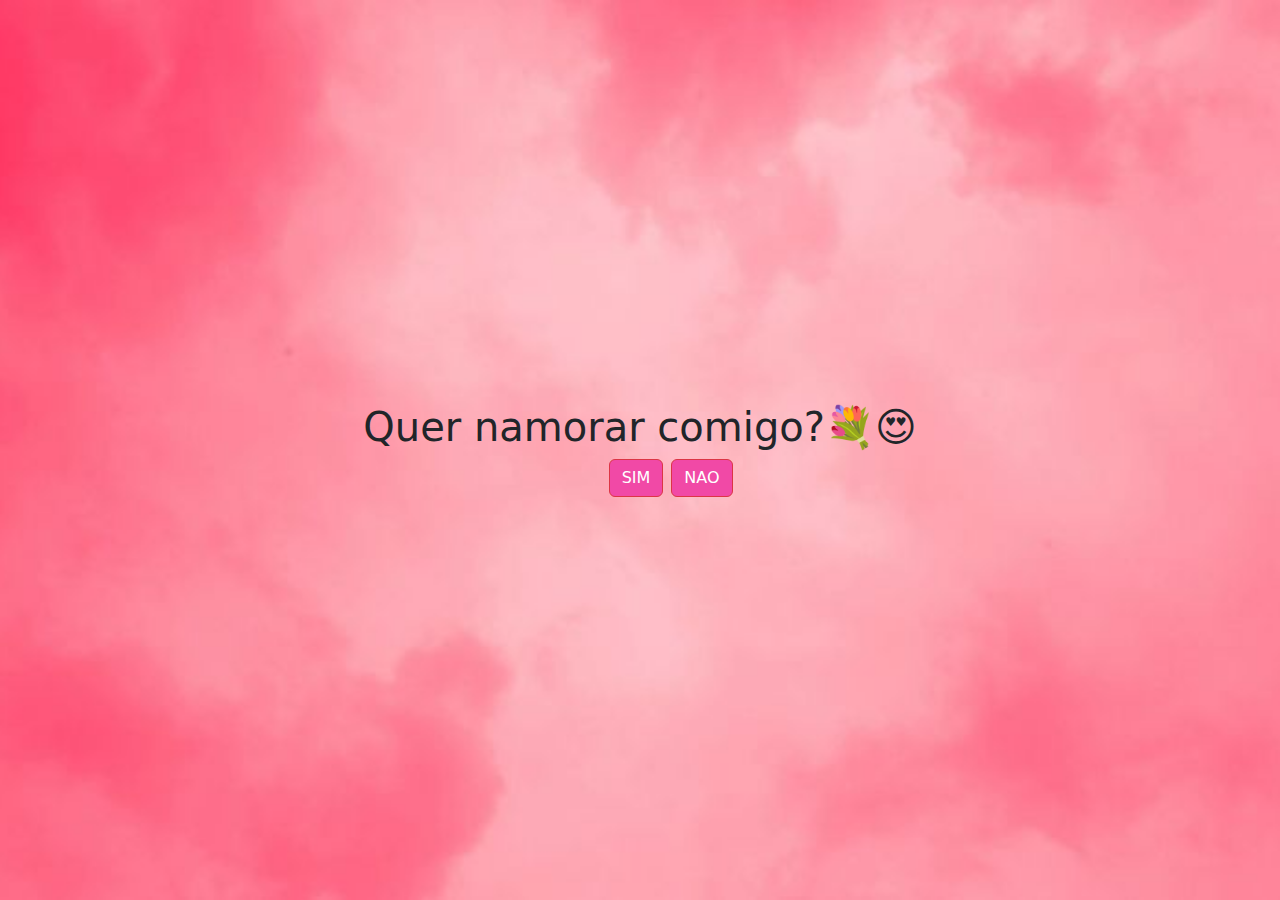
<file: index.html>
<!DOCTYPE html>
<html lang="pt-br">
<head>
    <meta charset="UTF-8">
    <meta name="viewport" content="width=device-width, initial-scale=1.0">
    <title>Quer namorar comigo?</title>

    <link rel="stylesheet" href="	https://cdn.jsdelivr.net/npm/bootstrap@5.3.3/dist/css/bootstrap.min.css">
    <link rel="stylesheet" href="css/style.css">
</head>
<body>
    <div class="container-xl">
        <h1>Quer namorar comigo?💐😍</h1>
        <div class="botoes">
            <div class="music">
                <audio id="myMusic" src="./musica/videoplayback.m4a" loop></audio>
            </div>
            <button type="button" class="btn btn-danger me-2" id="sim"><a href="pastaDoDsim/sim.html" target="_blank">SIM</a></button>
            <button type="button" class="btn btn-danger" id="botaoMaluco">NAO</button>

            <audio id="musica" src="./musica/KIT SALVE DA QUEBRADA- Versão anos 50 🍷.mp3" loop></audio>
            
        </div>
    </div>
    <script src="https://cdn.jsdelivr.net/npm/bootstrap@5.3.3/dist/js/bootstrap.bundle.min.js"></script>
    <script src="js/script.js"></script>
</body>
</html>
</file>
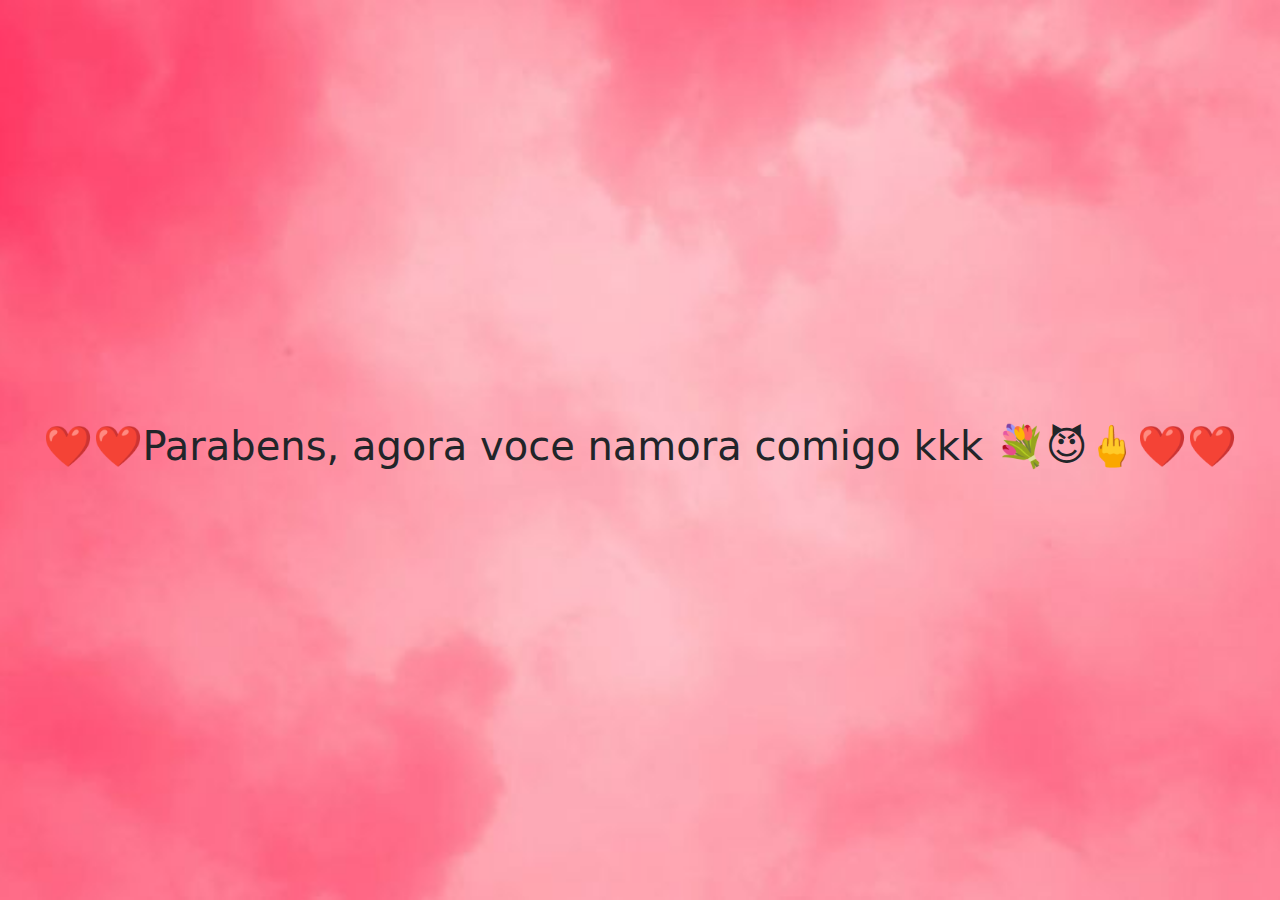
<file: sim.html>
<!DOCTYPE html>
<html lang="pt-br">
<head>
    <meta charset="UTF-8">
    <meta name="viewport" content="width=device-width, initial-scale=1.0">
    <title>Que sorte a sua</title>
    <link rel="stylesheet" href="	https://cdn.jsdelivr.net/npm/bootstrap@5.3.3/dist/css/bootstrap.min.css">
    <link rel="stylesheet" href="./css/style.css">
</head>
<body>
    <h1>❤️❤️Parabens, agora voce namora comigo kkk 💐😈🖕❤️❤️</h1>
    
</body>
</html>
</file>
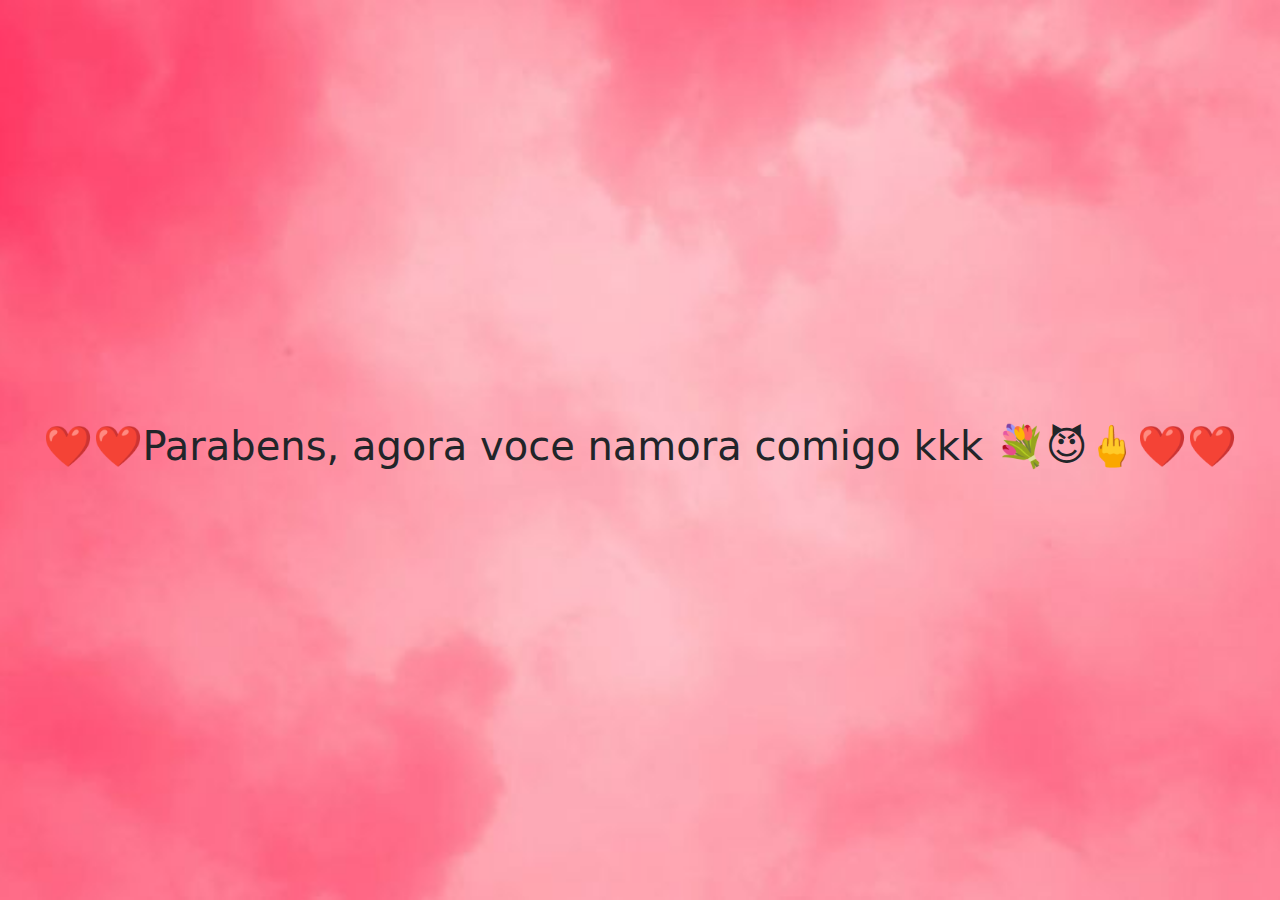
<file: pastaDoDsim/sim.html>
<!DOCTYPE html>
<html lang="pt-br">
<head>
    <meta charset="UTF-8">
    <meta name="viewport" content="width=device-width, initial-scale=1.0">
    <title>Que sorte a sua</title>
    <link rel="stylesheet" href="	https://cdn.jsdelivr.net/npm/bootstrap@5.3.3/dist/css/bootstrap.min.css">
    <link rel="stylesheet" href="../css/style.css">
</head>
<body>
    <h1>❤️❤️Parabens, agora voce namora comigo kkk 💐😈🖕❤️❤️</h1>
    
</body>
</html>
</file>
<file: css/style.css>
html, body {
    margin: 0;
    padding: 0;
    width: 100%;
    height: 100%;
    overflow: hidden;
  }
  
  body {
    display: flex;
    justify-content: center;
    align-items: center;
    background: url('../imagens/CSS\ Background\ Image\ –\ How\ to\ Add\ an\ Image\ URL\ to\ Your\ Div.jpeg') no-repeat center center;
    background-size: cover;
  }
  
  .container-xl {
    text-align: center;
    margin: 100px;
    padding: 30px;
    border-radius: 30px;

  }
  
  
  .botoes {
    border: 20px;
    
  }
  
  
  #botaoMaluco {
    position: absolute;
    
    transition: top 0.5s ease, left 0.5s ease;
  }
  
 
  #sim {
    background-color: rgb(241, 73, 166);
  }
  #botaoMaluco {
    background-color: rgb(241, 73, 166);
  }
  a{
    text-decoration: none;
    color: inherit;
  }
</file>
